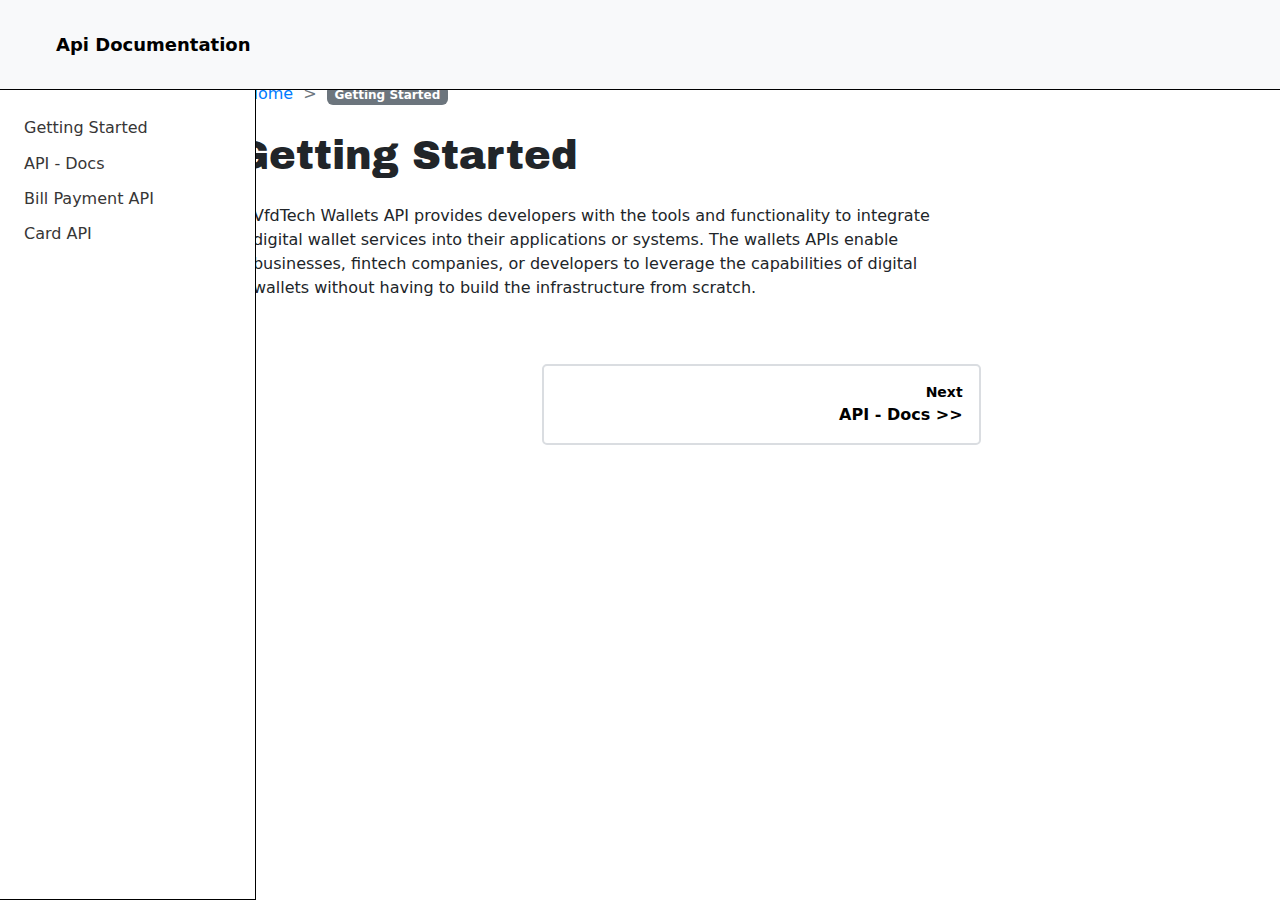
<file: index.html>
<!DOCTYPE html>
<html lang="en">
<head>
    <meta charset="UTF-8">
    <meta name="viewport" content="width=device-width, initial-scale=1.0">
    <title>Api Documentation</title>
    <link rel="stylesheet" href="https://cdn.jsdelivr.net/npm/bootstrap@5.3.0/dist/css/bootstrap.min.css">
    <link rel="stylesheet" href="/Sidebar.css" asp-append-version="true" />
    <link rel="stylesheet" href="/PageNavBar.css" asp-append-version="true" />
    <link rel="stylesheet" href="/style.css" asp-append-version="true" />
    <link rel="preconnect" href="https://fonts.googleapis.com">
    <link rel="preconnect" href="https://fonts.gstatic.com" crossorigin>
    <link href="https://fonts.googleapis.com/css2?family=Archivo+Black&display=swap" rel="stylesheet">
</head>
<style>
    
</style>
<body>
    <section class="first-section">
        <nav class="navbar bg-body-tertiary">
            <div class="container-fluid ps-2 pe-2 justify-content-between navbar-containter">
                <!-- Sidebar Toggle Button -->
                <div class="col-1 d-lg-none">
                    <svg xmlns="http://www.w3.org/2000/svg" width="32" height="32" fill="currentColor" class="bi bi-list nav-svg ms-3" id="sidebarToggle" viewBox="0 0 16 16">
                        <path fill-rule="evenodd" d="M2.5 12a.5.5 0 0 1 .5-.5h10a.5.5 0 0 1 0 1H3a.5.5 0 0 1-.5-.5zm0-4a.5.5 0 0 1 .5-.5h10a.5.5 0 0 1 0 1H3a.5.5 0 0 1-.5-.5zm0-4a.5.5 0 0 1 .5-.5h10a.5.5 0 0 1 0 1H3a.5.5 0 0 1-.5-.5z" />
                    </svg>
                </div>
        
                <a class="navbar-brand ms-5">Api Documentation</a>
        
                <form class="d-flex me-2 align-items-center " role="search">
                    
        
        
                </form>
            </div>
        </nav>
        
        <div class="d-flex">
            <div class="side-2 d-none d-lg-block" style="width: 20%;">
                <div class="offcanvas offcanvas-start custom-offcanvas Hs-bg navbar-content-container" style="width: 16rem; height: 91.3%; margin-top: auto;" data-bs-scroll="true" data-bs-backdrop="false" tabindex="-1" id="offcanvasScrolling" aria-labelledby="offcanvasScrollingLabel">
                    <div class="offcanvas-header">
                        <!-- Remove the close button -->
                        <svg xmlns="http://www.w3.org/2000/svg" width="26" height="26" fill="#000" class="bi bi-x d-lg-none close-button d-none" id="sidebarClose" viewBox="0 0 16 16">
                            <path d="M4.646 4.646a.5.5 0 0 1 .708 0L8 7.293l2.646-2.647a.5.5 0 0 1 .708.708L8.707 8l2.647 2.646a.5.5 0 0 1-.708.708L8 8.707l-2.646 2.647a.5.5 0 0 1-.708-.708L7.293 8 4.646 5.354a.5.5 0 0 1 0-.708z" />
                        </svg>
                    </div>
                    <div class="offcanvas-body p-0">
                
                        <div class="sidebar-links">
                            <a class="sidebar-anchor-tags" href="index.html">
                                <div class="d-flex align-items-center p-2" style=" width: 100%; border-radius: 5px;">
                
                                    <!-- <svg xmlns="http://www.w3.org/2000/svg" width="24" height="24" fill="#fff" class="bi bi-view-list ms-2 sidebar-svg" viewBox="0 0 16 16">
                                        <path d="M3 4.5h10a2 2 0 0 1 2 2v3a2 2 0 0 1-2 2H3a2 2 0 0 1-2-2v-3a2 2 0 0 1 2-2zm0 1a1 1 0 0 0-1 1v3a1 1 0 0 0 1 1h10a1 1 0 0 0 1-1v-3a1 1 0 0 0-1-1H3zM1 2a.5.5 0 0 1 .5-.5h13a.5.5 0 0 1 0 1h-13A.5.5 0 0 1 1 2zm0 12a.5.5 0 0 1 .5-.5h13a.5.5 0 0 1 0 1h-13A.5.5 0 0 1 1 14z" />
                                    </svg> -->
                                    <h6 class="d-flex justify-content-center mb-0 ms-3 sidebar-text">Getting Started</h6>
                                </div>
                            </a>
                        </div>
                        
                        <div class="sidebar-links">
                            <a class="sidebar-anchor-tags" href="Apidocs.html">
                                <div class="d-flex align-items-center p-2" style=" width: 100%; border-radius: 5px;">
                
                                    <!-- <svg xmlns="http://www.w3.org/2000/svg" width="24" height="24" fill="#fff" class="bi bi-view-list ms-2 sidebar-svg" viewBox="0 0 16 16">
                                        <path d="M3 4.5h10a2 2 0 0 1 2 2v3a2 2 0 0 1-2 2H3a2 2 0 0 1-2-2v-3a2 2 0 0 1 2-2zm0 1a1 1 0 0 0-1 1v3a1 1 0 0 0 1 1h10a1 1 0 0 0 1-1v-3a1 1 0 0 0-1-1H3zM1 2a.5.5 0 0 1 .5-.5h13a.5.5 0 0 1 0 1h-13A.5.5 0 0 1 1 2zm0 12a.5.5 0 0 1 .5-.5h13a.5.5 0 0 1 0 1h-13A.5.5 0 0 1 1 14z" />
                                    </svg> -->
                                    <h6 class="d-flex justify-content-center mb-0 ms-3 sidebar-text">API - Docs</h6>
                                </div>
                            </a>
                        </div>

                        <div class="sidebar-links">
                            <a class="sidebar-anchor-tags" href="bills-payment-api.html">
                                <div class="d-flex align-items-center p-2" style=" width: 100%; border-radius: 5px;">
                
                                    <!-- <svg xmlns="http://www.w3.org/2000/svg" width="24" height="24" fill="#fff" class="bi bi-view-list ms-2 sidebar-svg" viewBox="0 0 16 16">
                                        <path d="M3 4.5h10a2 2 0 0 1 2 2v3a2 2 0 0 1-2 2H3a2 2 0 0 1-2-2v-3a2 2 0 0 1 2-2zm0 1a1 1 0 0 0-1 1v3a1 1 0 0 0 1 1h10a1 1 0 0 0 1-1v-3a1 1 0 0 0-1-1H3zM1 2a.5.5 0 0 1 .5-.5h13a.5.5 0 0 1 0 1h-13A.5.5 0 0 1 1 2zm0 12a.5.5 0 0 1 .5-.5h13a.5.5 0 0 1 0 1h-13A.5.5 0 0 1 1 14z" />
                                    </svg> -->
                                    <h6 class="d-flex justify-content-center mb-0 ms-3 sidebar-text">Bill Payment API</h6>
                                </div>
                            </a>
                        </div>

                        <div class="sidebar-links">
                            <a class="sidebar-anchor-tags" href="card-api.html">
                                <div class="d-flex align-items-center p-2" style=" width: 100%; border-radius: 5px;">
                
                                    <!-- <svg xmlns="http://www.w3.org/2000/svg" width="24" height="24" fill="#fff" class="bi bi-view-list ms-2 sidebar-svg" viewBox="0 0 16 16">
                                        <path d="M3 4.5h10a2 2 0 0 1 2 2v3a2 2 0 0 1-2 2H3a2 2 0 0 1-2-2v-3a2 2 0 0 1 2-2zm0 1a1 1 0 0 0-1 1v3a1 1 0 0 0 1 1h10a1 1 0 0 0 1-1v-3a1 1 0 0 0-1-1H3zM1 2a.5.5 0 0 1 .5-.5h13a.5.5 0 0 1 0 1h-13A.5.5 0 0 1 1 2zm0 12a.5.5 0 0 1 .5-.5h13a.5.5 0 0 1 0 1h-13A.5.5 0 0 1 1 14z" />
                                    </svg> -->
                                    <h6 class="d-flex justify-content-center mb-0 ms-3 sidebar-text">Card API</h6>
                                </div>
                            </a>
                        </div>
                
                    </div>
                </div>
            
            </div>
            <div class="content-container p-4 mt-5" style="width: 100%;">
                <div class="d-flex content-container-two" style="width: 73%;">
                    <div>
                        <section aria-label="breadcrumb">
                            <ol class="breadcrumb">
                              <li class="breadcrumb-item"><a href="#">
                                Home
                              </a></li>
                              <li class=" active" aria-current="page">
                                <span class="badge text-bg-secondary">Getting Started</span>
                              </li>
                              <!-- <li class="breadcrumb-item">Current Page</li> -->
                            </ol>
                          </section>
                          
                          
                       <h1 class="mb-4" style="font-style: bold; font-family: 'Archivo Black', sans-serif;">Getting Started</h1>
                       <blockquote class="writeup-container ps-3 pe-3">
                            <p class="">
                                VfdTech Wallets API provides developers with the tools and functionality to integrate digital wallet services into their applications or systems. The wallets APIs enable businesses, fintech companies, or developers to leverage the capabilities of digital wallets without having to build the infrastructure from scratch.
                            </p>
                       </blockquote>
        
                       <div class="d-flex justify-content-end" style="width: 100%;">
                        
                        <a class="sidebar-anchor-tags" href="Apidocs.html">
                            <div class="d-flex justify-content-end ms-4">
                                <div class="d-flex justify-content-end nextPage-Container mt-5">
                                    <div class="d-flex align-items-end flex-column p-3">
                                        <div class="first-nextpage-text">Next</div>
                                        <div class="second-nextpage-text">API - Docs >></div>
                                    </div>
                                </div>
                            </div>
                        </a>
                   </div>
                       
                    </div>
                </div>
            </div>
        </div>
    </section>

    
    
    <script>
        document.addEventListener('DOMContentLoaded', function () {
            var myOffcanvas = new bootstrap.Offcanvas(document.getElementById('offcanvasScrolling'));
            myOffcanvas.show();
        });
    </script>

    <script>
        // Sidebar Toggle
        document.getElementById('sidebarToggle').addEventListener('click', function () {
            document.querySelector('.side-2').classList.toggle('d-none');
            // Toggle the visibility of the close button
            document.querySelector('.close-button').classList.toggle('d-none');
        });

        // Close Button
        document.querySelector('.close-button').addEventListener('click', function () {
            document.querySelector('.side-2').classList.add('d-none');
            // Hide the close button when the sidebar is closed
            document.querySelector('.close-button').classList.add('d-none');
        });
    </script>

    <script src="https://cdn.jsdelivr.net/npm/bootstrap@5.3.0/dist/js/bootstrap.bundle.min.js"></script>
</body>
</html>
</file>
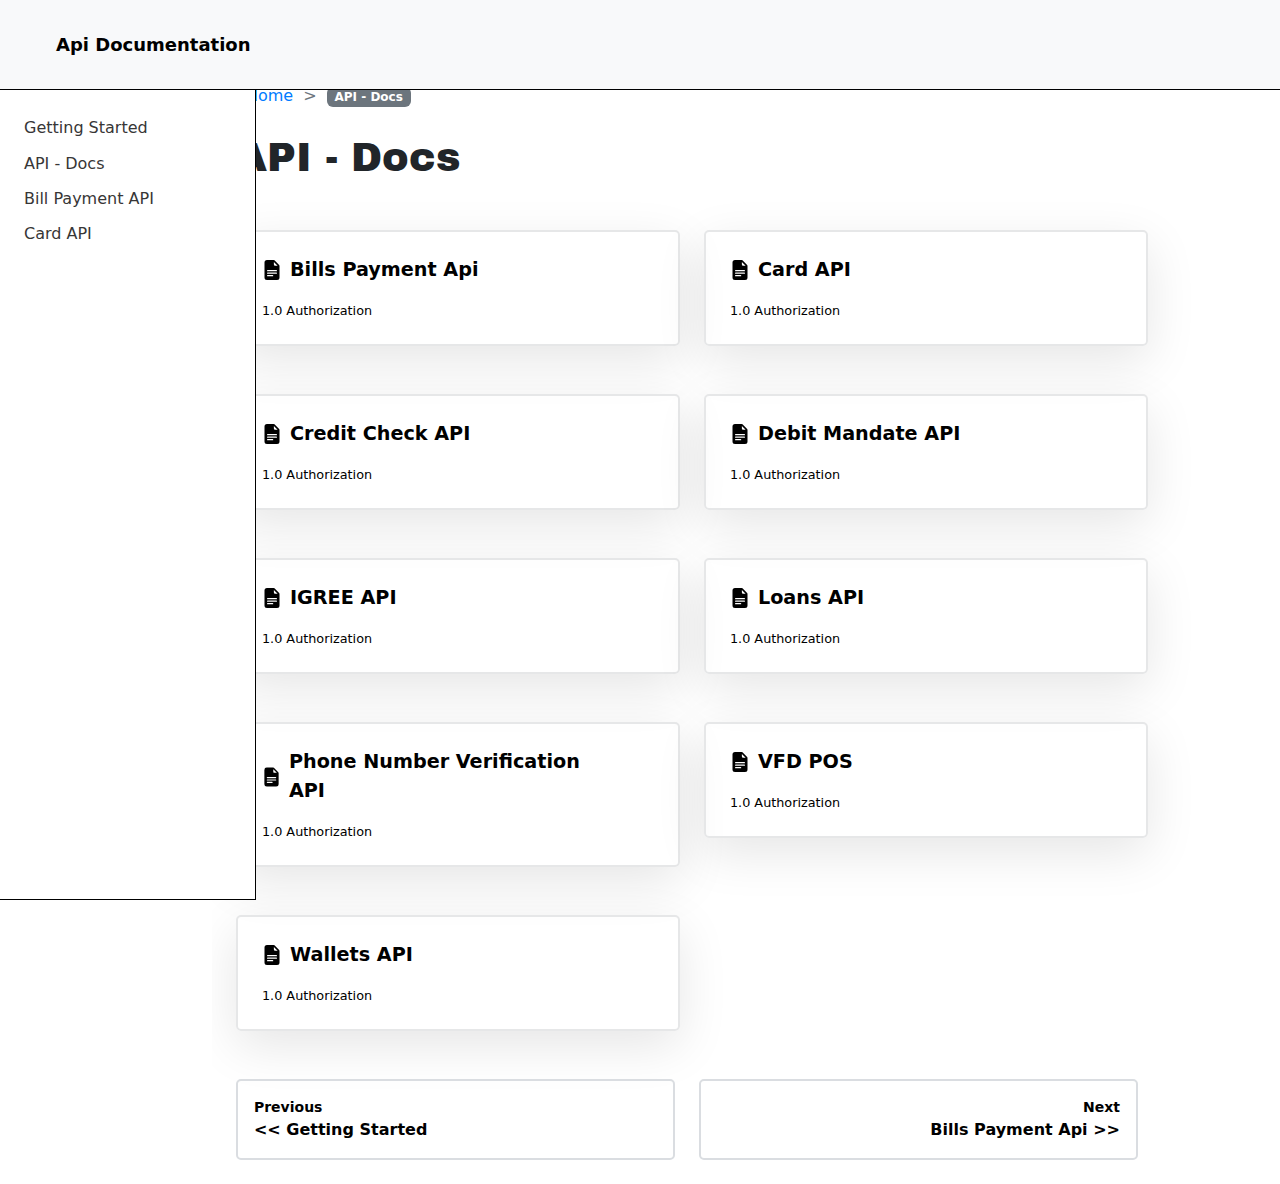
<file: Apidocs.html>
<!DOCTYPE html>
<html lang="en">
<head>
    <meta charset="UTF-8">
    <meta name="viewport" content="width=device-width, initial-scale=1.0">
    <title>Api Documentation</title>
    <link rel="stylesheet" href="https://cdn.jsdelivr.net/npm/bootstrap@5.3.0/dist/css/bootstrap.min.css">
    <link rel="stylesheet" href="/Sidebar.css" asp-append-version="true" />
    <link rel="stylesheet" href="/PageNavBar.css" asp-append-version="true" />
    <link rel="stylesheet" href="/style.css" asp-append-version="true" />
    <link rel="preconnect" href="https://fonts.googleapis.com">
    <link rel="preconnect" href="https://fonts.gstatic.com" crossorigin>
    <link href="https://fonts.googleapis.com/css2?family=Archivo+Black&display=swap" rel="stylesheet">
</head>
<style>
    
</style>
<body>
    <section class="first-section">
        <nav class="navbar bg-body-tertiary">
            <div class="container-fluid ps-2 pe-2 justify-content-between navbar-containter">
                <!-- Sidebar Toggle Button -->
                <div class="col-1 d-lg-none">
                    <svg xmlns="http://www.w3.org/2000/svg" width="32" height="32" fill="currentColor" class="bi bi-list nav-svg ms-3" id="sidebarToggle" viewBox="0 0 16 16">
                        <path fill-rule="evenodd" d="M2.5 12a.5.5 0 0 1 .5-.5h10a.5.5 0 0 1 0 1H3a.5.5 0 0 1-.5-.5zm0-4a.5.5 0 0 1 .5-.5h10a.5.5 0 0 1 0 1H3a.5.5 0 0 1-.5-.5zm0-4a.5.5 0 0 1 .5-.5h10a.5.5 0 0 1 0 1H3a.5.5 0 0 1-.5-.5z" />
                    </svg>
                </div>
        
                <a class="navbar-brand ms-5">Api Documentation</a>
        
                <form class="d-flex me-2 align-items-center " role="search">
                    
        
        
                </form>
            </div>
        </nav>
        
        <div class="d-flex">
            <div class="side-2 d-none d-lg-block" style="width: 20%;">
                <div class="offcanvas offcanvas-start custom-offcanvas Hs-bg navbar-content-container" style="width: 16rem; height: 91.3%; margin-top: auto;" data-bs-scroll="true" data-bs-backdrop="false" tabindex="-1" id="offcanvasScrolling" aria-labelledby="offcanvasScrollingLabel">
                    <div class="offcanvas-header">
                        <!-- Remove the close button -->
                        <svg xmlns="http://www.w3.org/2000/svg" width="26" height="26" fill="#000" class="bi bi-x d-lg-none close-button d-none" id="sidebarClose" viewBox="0 0 16 16">
                            <path d="M4.646 4.646a.5.5 0 0 1 .708 0L8 7.293l2.646-2.647a.5.5 0 0 1 .708.708L8.707 8l2.647 2.646a.5.5 0 0 1-.708.708L8 8.707l-2.646 2.647a.5.5 0 0 1-.708-.708L7.293 8 4.646 5.354a.5.5 0 0 1 0-.708z" />
                        </svg>
                    </div>
                    <div class="offcanvas-body p-0">
                
                        <div class="sidebar-links">
                            <a class="sidebar-anchor-tags" href="index.html">
                                <div class="d-flex align-items-center p-2" style=" width: 100%; border-radius: 5px;">
                
                                    <!-- <svg xmlns="http://www.w3.org/2000/svg" width="24" height="24" fill="#fff" class="bi bi-view-list ms-2 sidebar-svg" viewBox="0 0 16 16">
                                        <path d="M3 4.5h10a2 2 0 0 1 2 2v3a2 2 0 0 1-2 2H3a2 2 0 0 1-2-2v-3a2 2 0 0 1 2-2zm0 1a1 1 0 0 0-1 1v3a1 1 0 0 0 1 1h10a1 1 0 0 0 1-1v-3a1 1 0 0 0-1-1H3zM1 2a.5.5 0 0 1 .5-.5h13a.5.5 0 0 1 0 1h-13A.5.5 0 0 1 1 2zm0 12a.5.5 0 0 1 .5-.5h13a.5.5 0 0 1 0 1h-13A.5.5 0 0 1 1 14z" />
                                    </svg> -->
                                    <h6 class="d-flex justify-content-center mb-0 ms-3 sidebar-text">Getting Started</h6>
                                </div>
                            </a>
                        </div>
                        
                        <div class="sidebar-links">
                            <a class="sidebar-anchor-tags" href="Apidocs.html">
                                <div class="d-flex align-items-center p-2" style=" width: 100%; border-radius: 5px;">
                
                                    <!-- <svg xmlns="http://www.w3.org/2000/svg" width="24" height="24" fill="#fff" class="bi bi-view-list ms-2 sidebar-svg" viewBox="0 0 16 16">
                                        <path d="M3 4.5h10a2 2 0 0 1 2 2v3a2 2 0 0 1-2 2H3a2 2 0 0 1-2-2v-3a2 2 0 0 1 2-2zm0 1a1 1 0 0 0-1 1v3a1 1 0 0 0 1 1h10a1 1 0 0 0 1-1v-3a1 1 0 0 0-1-1H3zM1 2a.5.5 0 0 1 .5-.5h13a.5.5 0 0 1 0 1h-13A.5.5 0 0 1 1 2zm0 12a.5.5 0 0 1 .5-.5h13a.5.5 0 0 1 0 1h-13A.5.5 0 0 1 1 14z" />
                                    </svg> -->
                                    <h6 class="d-flex justify-content-center mb-0 ms-3 sidebar-text">API - Docs</h6>
                                </div>
                            </a>
                        </div>
                
                        <div class="sidebar-links">
                            <a class="sidebar-anchor-tags" href="bills-payment-api.html">
                                <div class="d-flex align-items-center p-2" style=" width: 100%; border-radius: 5px;">
                
                                    <!-- <svg xmlns="http://www.w3.org/2000/svg" width="24" height="24" fill="#fff" class="bi bi-view-list ms-2 sidebar-svg" viewBox="0 0 16 16">
                                        <path d="M3 4.5h10a2 2 0 0 1 2 2v3a2 2 0 0 1-2 2H3a2 2 0 0 1-2-2v-3a2 2 0 0 1 2-2zm0 1a1 1 0 0 0-1 1v3a1 1 0 0 0 1 1h10a1 1 0 0 0 1-1v-3a1 1 0 0 0-1-1H3zM1 2a.5.5 0 0 1 .5-.5h13a.5.5 0 0 1 0 1h-13A.5.5 0 0 1 1 2zm0 12a.5.5 0 0 1 .5-.5h13a.5.5 0 0 1 0 1h-13A.5.5 0 0 1 1 14z" />
                                    </svg> -->
                                    <h6 class="d-flex justify-content-center mb-0 ms-3 sidebar-text">Bill Payment API</h6>
                                </div>
                            </a>
                        </div>

                        <div class="sidebar-links">
                            <a class="sidebar-anchor-tags" href="card-api.html">
                                <div class="d-flex align-items-center p-2" style=" width: 100%; border-radius: 5px;">
                
                                    <!-- <svg xmlns="http://www.w3.org/2000/svg" width="24" height="24" fill="#fff" class="bi bi-view-list ms-2 sidebar-svg" viewBox="0 0 16 16">
                                        <path d="M3 4.5h10a2 2 0 0 1 2 2v3a2 2 0 0 1-2 2H3a2 2 0 0 1-2-2v-3a2 2 0 0 1 2-2zm0 1a1 1 0 0 0-1 1v3a1 1 0 0 0 1 1h10a1 1 0 0 0 1-1v-3a1 1 0 0 0-1-1H3zM1 2a.5.5 0 0 1 .5-.5h13a.5.5 0 0 1 0 1h-13A.5.5 0 0 1 1 2zm0 12a.5.5 0 0 1 .5-.5h13a.5.5 0 0 1 0 1h-13A.5.5 0 0 1 1 14z" />
                                    </svg> -->
                                    <h6 class="d-flex justify-content-center mb-0 ms-3 sidebar-text">Card API</h6>
                                </div>
                            </a>
                        </div>
                    </div>
                </div>
            
            </div>
            <div class="content-container p-4" style="width: 100%;">
                <div class="d-flex content-container-two" style="width: 87%;">
                    <div class="cnt" style="width: 87%;">
                        <section aria-label="breadcrumb">
                            <ol class="breadcrumb">
                              <li class="breadcrumb-item"><a href="#">
                                Home
                              </a></li>
                              <li class=" active" aria-current="page">
                                <span class="badge text-bg-secondary">API - Docs</span>
                              </li>
                              <!-- <li class="breadcrumb-item">Current Page</li> -->
                            </ol>
                          </section>
                          
                          
                       <h1 class="mb-4" style="font-style: bold; font-family: 'Archivo Black', sans-serif;">API - Docs</h1>
                       
                       <div class="apidocs-writeup-container mt-5" style="width: 100%;">
                            <div class="apidocs-writeup-container-two d-flex" style="width: 100%;">
                                <a class="sidebar-anchor-tags" href="bills-payment-api.html"> 
                                    <div class="d-flex justify-content-between">
                                        <div class="d-flex apis-container">
                                            <div class="p-4" style="width: 440px;">
                                                <div class="d-flex align-items-center mb-3 me-5">
                                                    <svg xmlns="http://www.w3.org/2000/svg" width="20" height="20" fill="#00" class="bi bi-file-earmark-text-fill" viewBox="0 0 16 16">
                                                        <path d="M9.293 0H4a2 2 0 0 0-2 2v12a2 2 0 0 0 2 2h8a2 2 0 0 0 2-2V4.707A1 1 0 0 0 13.707 4L10 .293A1 1 0 0 0 9.293 0M9.5 3.5v-2l3 3h-2a1 1 0 0 1-1-1M4.5 9a.5.5 0 0 1 0-1h7a.5.5 0 0 1 0 1zM4 10.5a.5.5 0 0 1 .5-.5h7a.5.5 0 0 1 0 1h-7a.5.5 0 0 1-.5-.5m.5 2.5a.5.5 0 0 1 0-1h4a.5.5 0 0 1 0 1z"/>
                                                      </svg>
                                                    <div class="first-apis-text ms-2">Bills Payment Api</div>
                                                </div>
                                                <div class="second-apis-text">1.0 Authorization</div>
                                            </div>
                                        </div>
                                    </div>
                                </a>
    
                                <a class="sidebar-anchor-tags ms-4" href="Apidocs.html">
                                    <div class="d-flex justify-content-between">
                                        <div class="d-flex apis-container">
                                            <div class="p-4" style="width: 440px;">
                                                <div class="d-flex align-items-center mb-3 me-5">
                                                    <svg xmlns="http://www.w3.org/2000/svg" width="20" height="20" fill="#00" class="bi bi-file-earmark-text-fill" viewBox="0 0 16 16">
                                                        <path d="M9.293 0H4a2 2 0 0 0-2 2v12a2 2 0 0 0 2 2h8a2 2 0 0 0 2-2V4.707A1 1 0 0 0 13.707 4L10 .293A1 1 0 0 0 9.293 0M9.5 3.5v-2l3 3h-2a1 1 0 0 1-1-1M4.5 9a.5.5 0 0 1 0-1h7a.5.5 0 0 1 0 1zM4 10.5a.5.5 0 0 1 .5-.5h7a.5.5 0 0 1 0 1h-7a.5.5 0 0 1-.5-.5m.5 2.5a.5.5 0 0 1 0-1h4a.5.5 0 0 1 0 1z"/>
                                                      </svg>
                                                    <div class="first-apis-text ms-2">Card API</div>
                                                </div>
                                                <div class="second-apis-text">1.0 Authorization</div>
                                            </div>
                                        </div>
                                    </div>
                                </a>
                            </div>

                            <div class="apidocs-writeup-container-two d-flex mt-5" style="width: 100%;">
                                <a class="sidebar-anchor-tags" href="Apidocs.html"> 
                                    <div class="d-flex justify-content-between">
                                        <div class="d-flex apis-container">
                                            <div class="p-4" style="width: 440px;">
                                                <div class="d-flex align-items-center mb-3 me-5">
                                                    <svg xmlns="http://www.w3.org/2000/svg" width="20" height="20" fill="#00" class="bi bi-file-earmark-text-fill" viewBox="0 0 16 16">
                                                        <path d="M9.293 0H4a2 2 0 0 0-2 2v12a2 2 0 0 0 2 2h8a2 2 0 0 0 2-2V4.707A1 1 0 0 0 13.707 4L10 .293A1 1 0 0 0 9.293 0M9.5 3.5v-2l3 3h-2a1 1 0 0 1-1-1M4.5 9a.5.5 0 0 1 0-1h7a.5.5 0 0 1 0 1zM4 10.5a.5.5 0 0 1 .5-.5h7a.5.5 0 0 1 0 1h-7a.5.5 0 0 1-.5-.5m.5 2.5a.5.5 0 0 1 0-1h4a.5.5 0 0 1 0 1z"/>
                                                      </svg>
                                                    <div class="first-apis-text ms-2">Credit Check API</div>
                                                </div>
                                                <div class="second-apis-text">1.0 Authorization</div>
                                            </div>
                                        </div>
                                    </div>
                                </a>
    
                                <a class="sidebar-anchor-tags ms-4" href="Apidocs.html">
                                    <div class="d-flex justify-content-between">
                                        <div class="d-flex apis-container">
                                            <div class="p-4" style="width: 440px;">
                                                <div class="d-flex align-items-center mb-3 me-5">
                                                    <svg xmlns="http://www.w3.org/2000/svg" width="20" height="20" fill="#00" class="bi bi-file-earmark-text-fill" viewBox="0 0 16 16">
                                                        <path d="M9.293 0H4a2 2 0 0 0-2 2v12a2 2 0 0 0 2 2h8a2 2 0 0 0 2-2V4.707A1 1 0 0 0 13.707 4L10 .293A1 1 0 0 0 9.293 0M9.5 3.5v-2l3 3h-2a1 1 0 0 1-1-1M4.5 9a.5.5 0 0 1 0-1h7a.5.5 0 0 1 0 1zM4 10.5a.5.5 0 0 1 .5-.5h7a.5.5 0 0 1 0 1h-7a.5.5 0 0 1-.5-.5m.5 2.5a.5.5 0 0 1 0-1h4a.5.5 0 0 1 0 1z"/>
                                                      </svg>
                                                    <div class="first-apis-text ms-2">Debit Mandate API</div>
                                                </div>
                                                <div class="second-apis-text">1.0 Authorization</div>
                                            </div>
                                        </div>
                                    </div>
                                </a>
                            </div>

                            <div class="apidocs-writeup-container-two d-flex mt-5" style="width: 100%;">
                                <a class="sidebar-anchor-tags" href="Apidocs.html"> 
                                    <div class="d-flex justify-content-between">
                                        <div class="d-flex apis-container">
                                            <div class="p-4" style="width: 440px;">
                                                <div class="d-flex align-items-center mb-3 me-5">
                                                    <svg xmlns="http://www.w3.org/2000/svg" width="20" height="20" fill="#00" class="bi bi-file-earmark-text-fill" viewBox="0 0 16 16">
                                                        <path d="M9.293 0H4a2 2 0 0 0-2 2v12a2 2 0 0 0 2 2h8a2 2 0 0 0 2-2V4.707A1 1 0 0 0 13.707 4L10 .293A1 1 0 0 0 9.293 0M9.5 3.5v-2l3 3h-2a1 1 0 0 1-1-1M4.5 9a.5.5 0 0 1 0-1h7a.5.5 0 0 1 0 1zM4 10.5a.5.5 0 0 1 .5-.5h7a.5.5 0 0 1 0 1h-7a.5.5 0 0 1-.5-.5m.5 2.5a.5.5 0 0 1 0-1h4a.5.5 0 0 1 0 1z"/>
                                                      </svg>
                                                    <div class="first-apis-text ms-2">IGREE API</div>
                                                </div>
                                                <div class="second-apis-text">1.0 Authorization</div>
                                            </div>
                                        </div>
                                    </div>
                                </a>
    
                                <a class="sidebar-anchor-tags ms-4" href="Apidocs.html">
                                    <div class="d-flex justify-content-between">
                                        <div class="d-flex apis-container">
                                            <div class="p-4" style="width: 440px;">
                                                <div class="d-flex align-items-center mb-3 me-5">
                                                    <svg xmlns="http://www.w3.org/2000/svg" width="20" height="20" fill="#00" class="bi bi-file-earmark-text-fill" viewBox="0 0 16 16">
                                                        <path d="M9.293 0H4a2 2 0 0 0-2 2v12a2 2 0 0 0 2 2h8a2 2 0 0 0 2-2V4.707A1 1 0 0 0 13.707 4L10 .293A1 1 0 0 0 9.293 0M9.5 3.5v-2l3 3h-2a1 1 0 0 1-1-1M4.5 9a.5.5 0 0 1 0-1h7a.5.5 0 0 1 0 1zM4 10.5a.5.5 0 0 1 .5-.5h7a.5.5 0 0 1 0 1h-7a.5.5 0 0 1-.5-.5m.5 2.5a.5.5 0 0 1 0-1h4a.5.5 0 0 1 0 1z"/>
                                                      </svg>
                                                    <div class="first-apis-text ms-2">Loans API</div>
                                                </div>
                                                <div class="second-apis-text">1.0 Authorization</div>
                                            </div>
                                        </div>
                                    </div>
                                </a>
                            </div>

                            <div class="apidocs-writeup-container-two d-flex mt-5" style="width: 100%;">
                                <a class="sidebar-anchor-tags" href="Apidocs.html"> 
                                    <div class="d-flex justify-content-between">
                                        <div class="d-flex apis-container">
                                            <div class="p-4" style="width: 440px;">
                                                <div class="d-flex align-items-center mb-3 me-5">
                                                    <svg xmlns="http://www.w3.org/2000/svg" width="20" height="20" fill="#00" class="bi bi-file-earmark-text-fill" viewBox="0 0 16 16">
                                                        <path d="M9.293 0H4a2 2 0 0 0-2 2v12a2 2 0 0 0 2 2h8a2 2 0 0 0 2-2V4.707A1 1 0 0 0 13.707 4L10 .293A1 1 0 0 0 9.293 0M9.5 3.5v-2l3 3h-2a1 1 0 0 1-1-1M4.5 9a.5.5 0 0 1 0-1h7a.5.5 0 0 1 0 1zM4 10.5a.5.5 0 0 1 .5-.5h7a.5.5 0 0 1 0 1h-7a.5.5 0 0 1-.5-.5m.5 2.5a.5.5 0 0 1 0-1h4a.5.5 0 0 1 0 1z"/>
                                                      </svg>
                                                    <div class="first-apis-text ms-2">Phone Number Verification API</div>
                                                </div>
                                                <div class="second-apis-text">1.0 Authorization</div>
                                            </div>
                                        </div>
                                    </div>
                                </a>
    
                                <a class="sidebar-anchor-tags ms-4" href="Apidocs.html">
                                    <div class="d-flex justify-content-between">
                                        <div class="d-flex apis-container">
                                            <div class="p-4" style="width: 440px;">
                                                <div class="d-flex align-items-center mb-3 me-5">
                                                    <svg xmlns="http://www.w3.org/2000/svg" width="20" height="20" fill="#00" class="bi bi-file-earmark-text-fill" viewBox="0 0 16 16">
                                                        <path d="M9.293 0H4a2 2 0 0 0-2 2v12a2 2 0 0 0 2 2h8a2 2 0 0 0 2-2V4.707A1 1 0 0 0 13.707 4L10 .293A1 1 0 0 0 9.293 0M9.5 3.5v-2l3 3h-2a1 1 0 0 1-1-1M4.5 9a.5.5 0 0 1 0-1h7a.5.5 0 0 1 0 1zM4 10.5a.5.5 0 0 1 .5-.5h7a.5.5 0 0 1 0 1h-7a.5.5 0 0 1-.5-.5m.5 2.5a.5.5 0 0 1 0-1h4a.5.5 0 0 1 0 1z"/>
                                                      </svg>
                                                    <div class="first-apis-text ms-2">VFD POS</div>
                                                </div>
                                                <div class="second-apis-text">1.0 Authorization</div>
                                            </div>
                                        </div>
                                    </div>
                                </a>
                            </div>

                            <div class="apidocs-writeup-container-two d-flex mt-5" style="width: 100%;">
                                <a class="sidebar-anchor-tags" href="Apidocs.html"> 
                                    <div class="d-flex justify-content-between">
                                        <div class="d-flex apis-container">
                                            <div class="p-4" style="width: 440px;">
                                                <div class="d-flex align-items-center mb-3 me-5">
                                                    <svg xmlns="http://www.w3.org/2000/svg" width="20" height="20" fill="#00" class="bi bi-file-earmark-text-fill" viewBox="0 0 16 16">
                                                        <path d="M9.293 0H4a2 2 0 0 0-2 2v12a2 2 0 0 0 2 2h8a2 2 0 0 0 2-2V4.707A1 1 0 0 0 13.707 4L10 .293A1 1 0 0 0 9.293 0M9.5 3.5v-2l3 3h-2a1 1 0 0 1-1-1M4.5 9a.5.5 0 0 1 0-1h7a.5.5 0 0 1 0 1zM4 10.5a.5.5 0 0 1 .5-.5h7a.5.5 0 0 1 0 1h-7a.5.5 0 0 1-.5-.5m.5 2.5a.5.5 0 0 1 0-1h4a.5.5 0 0 1 0 1z"/>
                                                      </svg>
                                                    <div class="first-apis-text ms-2">Wallets API</div>
                                                </div>
                                                <div class="second-apis-text">1.0 Authorization</div>
                                            </div>
                                        </div>
                                    </div>
                                </a>

                            </div>
                       </div>
                       
        
                       <div class="d-flex" style="width: 100%;">
                            <a class="sidebar-anchor-tags" href="index.html">
                                <div class="d-flex justify-content-start">
                                    <div class="d-flex justify-content-start nextPage-Container mt-5">
                                        <div class="d-flex flex-column p-3">
                                            <div class="first-nextpage-text">Previous</div>
                                            <div class="second-nextpage-text"><< Getting Started</div>
                                        </div>
                                    </div>
                                </div>
                            </a>
                            <a class="sidebar-anchor-tags" href="bills-payment-api.html">
                                <div class="d-flex justify-content-end ms-4">
                                    <div class="d-flex justify-content-end nextPage-Container mt-5">
                                        <div class="d-flex align-items-end flex-column p-3">
                                            <div class="first-nextpage-text">Next</div>
                                            <div class="second-nextpage-text">Bills Payment Api >></div>
                                        </div>
                                    </div>
                                </div>
                            </a>
                       </div>

                       
                    </div>
                </div>
            </div>
        </div>
    </section>

    
    
    <script>
        document.addEventListener('DOMContentLoaded', function () {
            var myOffcanvas = new bootstrap.Offcanvas(document.getElementById('offcanvasScrolling'));
            myOffcanvas.show();
        });
    </script>

    <script>
        // Sidebar Toggle
        document.getElementById('sidebarToggle').addEventListener('click', function () {
            document.querySelector('.side-2').classList.toggle('d-none');
            // Toggle the visibility of the close button
            document.querySelector('.close-button').classList.toggle('d-none');
        });

        // Close Button
        document.querySelector('.close-button').addEventListener('click', function () {
            document.querySelector('.side-2').classList.add('d-none');
            // Hide the close button when the sidebar is closed
            document.querySelector('.close-button').classList.add('d-none');
        });
    </script>

    <script src="https://cdn.jsdelivr.net/npm/bootstrap@5.3.0/dist/js/bootstrap.bundle.min.js"></script>
</body>
</html>
</file>
<file: Sidebar.css>
.Hs-bg {
    background-color: #fff;
    border-bottom: 1px solid black !important;
    border-right: 1px solid black !important;
}

.side-2{
    z-index: 66 !important;
}

.Hs-color {
    color: #230798;
}

.sidebar-links:hover {
    background-color: #d7d7d7;
    color: #230798;
    border-radius: 5px;
    cursor: pointer;
}

.sidebar-links svg:hover {
    fill: #230567;
}

.sidebar-anchor-tags{
    text-decoration: none;
}

.sidebar-text{
    color: rgb(55, 54, 54);
    font-size: 16px;
}

@media (max-width: 991px) {
    .Hs-bg {
        background-color: #b3b3b3;
        border-bottom: 1px solid black !important;
        border-right: 1px solid black !important;
    }
}
</file>
<file: PageNavBar.css>
nav{
    border-bottom: 1px solid black;
    z-index: 1000 !important;
    position: fixed !important;
    height: 10vh;
    width: 100% !important;
}

.navbar-brand{
    font-size: 18px;
    color: black;
    font-weight: bold;
}

@media (max-width: 991px) {
    .navbar-containter{
        justify-content: space-between !important;
    }

    .user-name {
        font-size: 36px;
    }

    .user-image {
        width: 4rem !important;
        height: 4rem !important;
    }

    .nav-svg {
        width: 4rem !important;
        height: 4rem !important;
    }

    .nav-dropdown li a {
        font-size: 32px;
    }

    .dropdown-svg {
        width: 3rem !important;
        height: 3rem !important;
    }

    .navbar-content-container{
        width: 35rem!important;
        z-index: 1000;
    }

    #sidebarClose {
        fill: white !important;
        width: 5rem !important;
        height: 5rem !important;
    }

    .sidebar-svg {
        width: 3rem !important;
        height: 3rem !important;
    }

    .sidebar-text {
        font-size: 32px !important;
        margin-left: 4rem !important;
    }

    #offcanvasScrollingLabel{
        font-size: 56px;
    }

    .sidebar-text-title {
        font-size: 28px !important;
    }
}
</file>
<file: style.css>
body {
    margin: 0;
    padding: 0;
    
}

/* Breadcrumb Container */
section.aria-label {
    margin-bottom: 20px; /* Adjust as needed */
  }
  
  /* Breadcrumb List */
  ol.breadcrumb {
    /* background-color: #f8f9fa;  */
    padding: 10px;
    border-radius: 4px;
  }
  
  /* Breadcrumb Item */
  li.breadcrumb-item {
    display: inline;
    margin-right: 5px;
  }
  
  /* Breadcrumb Link */
  li.breadcrumb-item a {
    color: #007bff; /* Link color */
    text-decoration: none;
  }
  
  /* Active Breadcrumb Item */
  li.breadcrumb-item.active {
    color: #495057; /* Active item color */
  }
  
  /* Separator (you can customize this based on your design) */
  li.breadcrumb-item:not(:last-child)::after {
    content: '>';
    margin-left: 5px;
    margin-right: 5px;
    color: #6c757d; /* Separator color */
  }
  
  .writeup-container{
      border-left-style: solid;
      border-left-width: 1.6px;
      border-left-color: rgb(218, 221, 225);
      width: 100%;
  }

  /* .container {
    position: fixed;
    width: 100%;
    height: 100%;
    overflow: hidden;
    display: flex;
    flex-direction: column;
} */

.first-section{
    overflow: auto; /* Allow scrolling for the entire page */
}

.content-container {
    overflow-y: auto;
    flex-grow: 1;
    margin-top: 50px;
}

.nextPage-Container{
    height: auto;
    width: 439px;
    border: 2px solid rgb(218, 221, 225);;
    border-radius: 5px;
    display: flex !important;
}

.nextPage-Container:hover{
    border-color: black;
    cursor: pointer;
}

.first-nextpage-text{
    font-size: 14px;
    font-weight: 600;
    color: black;
}

.second-nextpage-text{
    font-weight: bold;
    font-size: 16px;
    color: black;
}


/* API Docs */

.apidocs-writeup-container{
    
    width: 100%;
}

.apis-container{
    height: auto;
    width: 100%;
    border: 2px solid rgb(230, 231, 232);;
    border-radius: 5px;
    display: flex !important;
    justify-content: end !important;
    box-shadow: 0 15px 50px rgba(0, 0, 0, 0.1);
}

.apis-container:hover{
    border-color: black;
}

.first-apis-text{
    font-size: 19.2px;
    font-weight: bold;
    color: black;
}

.second-apis-text{
    font-size: 12.8px;
    color: black;
}

.code-span{
    display: inline-block;

}
  @media (max-width: 991px) {
    .content-container {
        overflow-y: auto;
        flex-grow: 1;
        margin-top: 80px !important;
    }
    
    .writeup-container{
        width: 100%;
    }

    .cnt{
        width: 100% !important;
    }

    .content-container-two{
        width: 100% !important;
    }

    .apidocs-writeup-container-two{
        display: block !important;
        width: 100% !important;
        margin-top: 20px !important;
    }

    .nextPage-Container{
        width: 100% !important;
    }

    .second-nextpage-text{
        font-size: 14px;
    }

    .code-span {
        display: block;
    }

    /* .apis-container-two{
        width: 100% !important;
    } */
  }
</file>
